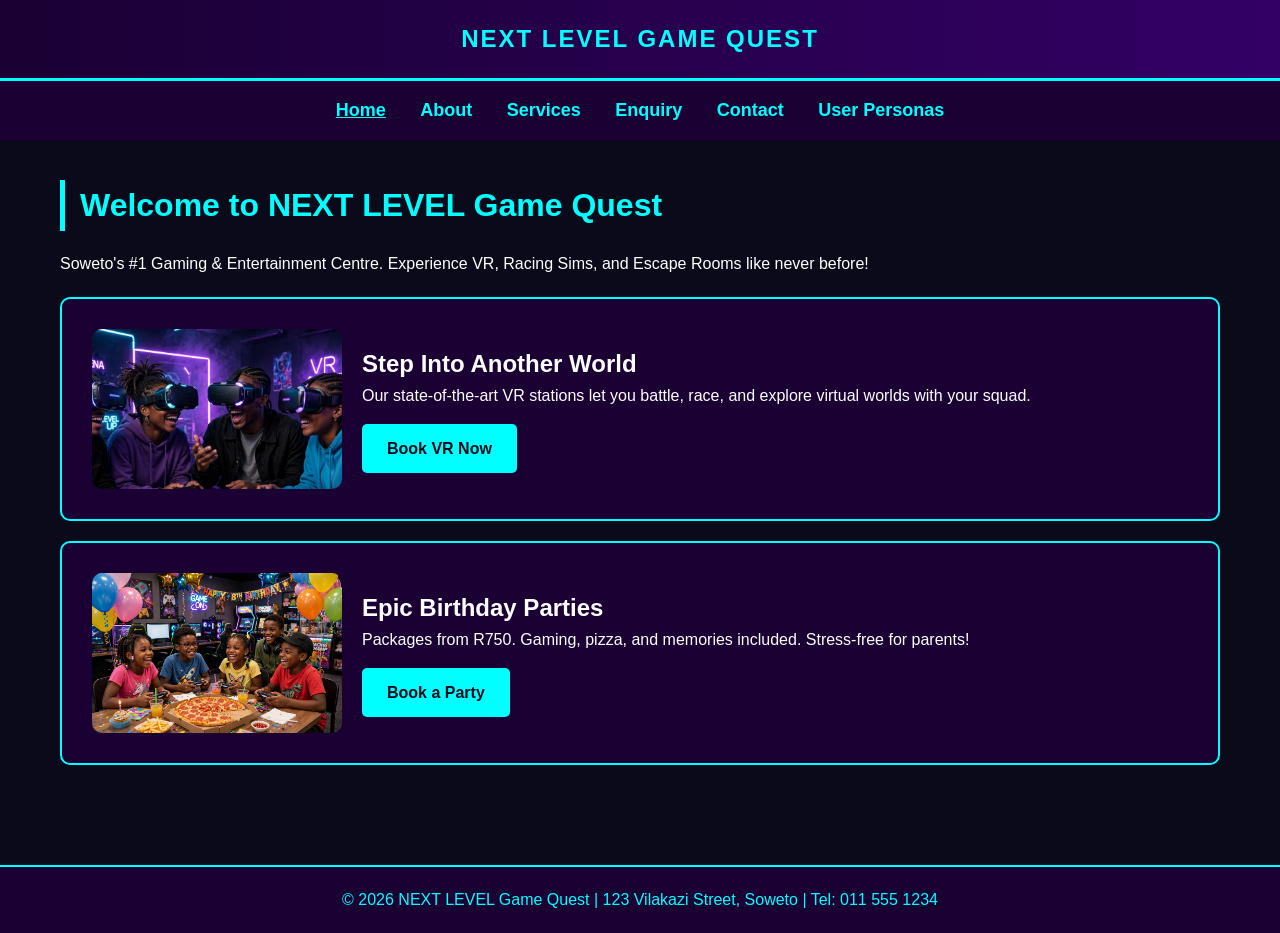
<file: WEDEE/WEDEE/index.html>
<!DOCTYPE html>
<html lang="en">
<head>
  <meta charset="UTF-8" />
  <meta name="viewport" content="width=device-width, initial-scale=1.0" />
  <title>NEXT LEVEL Game Quest - Home</title>
  <meta name="description" content="Soweto's #1 Gaming & Entertainment Centre. Experience VR Gaming, Racing Sims, and Escape Rooms." />
  <meta name="keywords" content="Gaming, VR Gaming, Soweto, Birthday Parties, Escape Rooms" />
  <link rel="stylesheet" href="style.css" />
</head>
<body>
    <!-- Header with logo replaced by text for better accessibility -->
    <header><h2 style="color:#00FFFF;border:none;">NEXT LEVEL GAME QUEST</h2></header>
    <nav>
        <a href="index.html">Home</a>
        <a href="about.html">About</a>
        <a href="services.html">Services</a>
        <a href="enquiry.html">Enquiry</a>
        <a href="contact.html">Contact</a>
        <a href="user-personas.html">User Personas</a>
    </nav>
    <main>
        <!-- Main content for the homepage -->
        <h1>Welcome to NEXT LEVEL Game Quest</h1>
        <p>Soweto's #1 Gaming & Entertainment Centre. Experience VR, Racing Sims, and Escape Rooms like never before!</p>
        <div class="banner">
            <img src="images/vr-banner.jpg" alt="VR Gaming" class="gallery-img">
            <div class="banner-text">
                <h2>Step Into Another World</h2>
                <p>Our state-of-the-art VR stations let you battle, race, and explore virtual worlds with your squad.</p>
                <a href="enquiry.html" class="btn">Book VR Now</a>
            </div>
        </div>
        <div class="banner">
            <img src="images/birthday-banner.jpg" alt="Birthday Parties" class="gallery-img">
            <div class="banner-text">
                <h2>Epic Birthday Parties</h2>
                <p>Packages from R750. Gaming, pizza, and memories included. Stress-free for parents!</p>
                <a href="enquiry.html" class="btn">Book a Party</a>
            </div>
        </div>
    </main>
    <footer><p>© 2026 NEXT LEVEL Game Quest | 123 Vilakazi Street, Soweto | Tel: 011 555 1234</p></footer>
    <script src="script.js"></script>
</body>
</html>
</file>
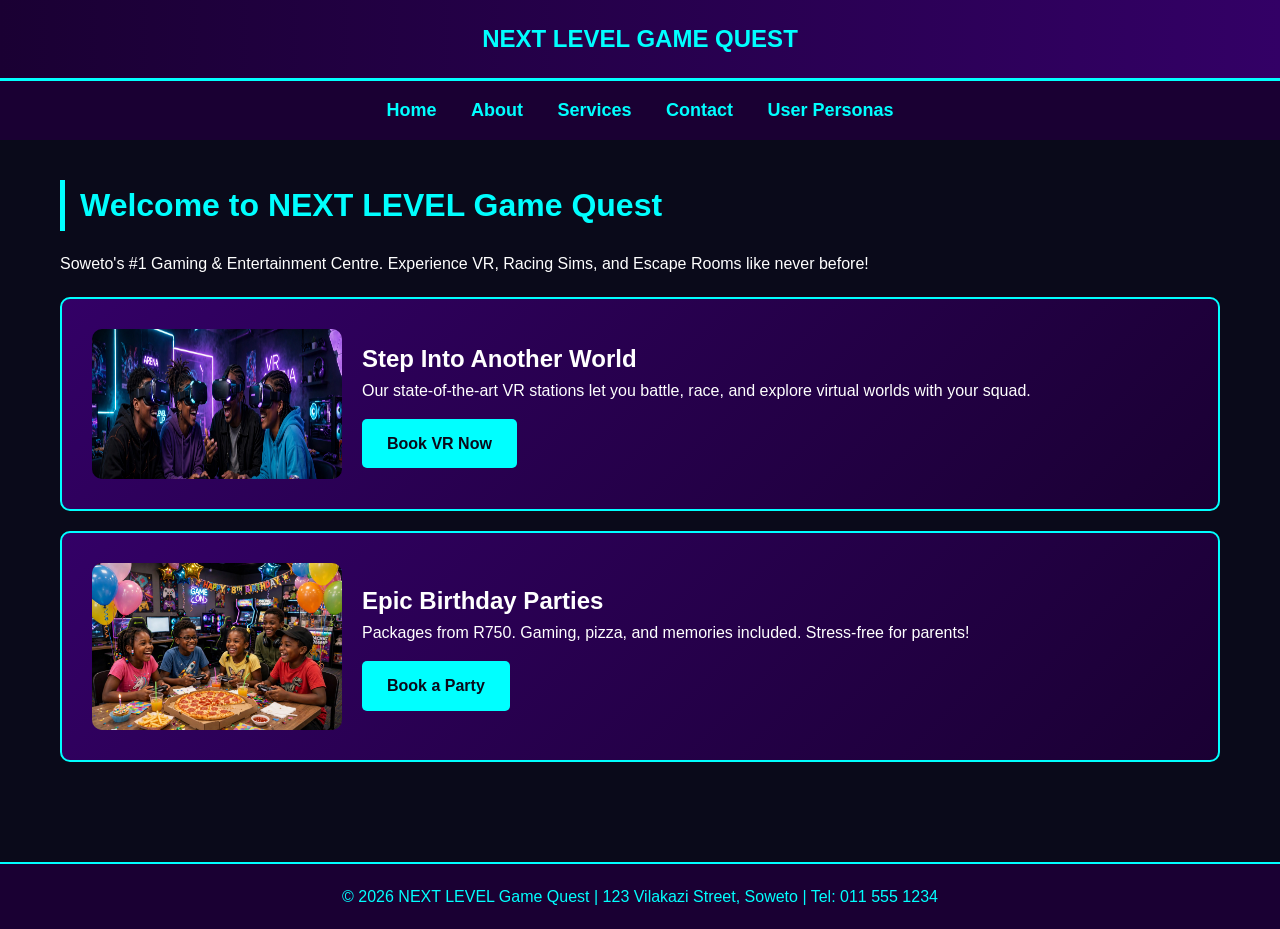
<file: WEDEE/WEDEE/wede part 1&part 2/index.html>
<!DOCTYPE html>
<html lang="en">
<head>
    <meta charset="UTF-8">
    <meta name="viewport" content="width=device-width, initial-scale=1.0">
    <title>NEXT LEVEL Game Quest - Home</title>
    <style>
        *{margin:0;padding:0;box-sizing:border-box}
        body{font-family:Arial,sans-serif;background:#0a0a1a;color:#fff;line-height:1.6}
        header{background:linear-gradient(90deg,#1a0033 0%,#330066 100%);text-align:center;padding:20px;border-bottom:3px solid #00FFFF}
        nav{background:#1a0033;text-align:center;padding:15px}
        nav a{color:#00FFFF;text-decoration:none;margin:0 15px;font-weight:bold;font-size:18px}
        nav a:hover{color:#fff;text-shadow:0 0 10px #00FFFF}
        main{padding:40px 20px;max-width:1200px;margin:auto}
        h1{color:#00FFFF;margin-bottom:20px;border-left:5px solid #00FFFF;padding-left:15px}
        .banner{background:linear-gradient(135deg,#330066,#1a0033);border:2px solid #00FFFF;border-radius:10px;padding:30px;margin:20px 0;display:flex;gap:20px;align-items:center}
        .banner img{width:250px;border-radius:10px;background:#000;min-height:150px}
        .btn{display:inline-block;background:#00FFFF;color:#0a0a1a;padding:12px 25px;border-radius:5px;text-decoration:none;font-weight:bold;margin-top:15px}
        .btn:hover{background:#fff;box-shadow:0 0 15px #00FFFF}
        footer{background:#1a0033;color:#00FFFF;text-align:center;padding:20px;margin-top:40px;border-top:2px solid #00FFFF}
        @media(max-width:768px){.banner{flex-direction:column} nav a{display:block;margin:10px 0}}
    </style>
</head>
<body>
    <header><h2 style="color:#00FFFF;border:none;">NEXT LEVEL GAME QUEST</h2></header>
    <nav>
        <a href="index.html">Home</a>
        <a href="about.html">About</a>
        <a href="services.html">Services</a>
        <a href="contact.html">Contact</a>
        <a href="personas.html">User Personas</a>
    </nav>
    <main>
        <h1>Welcome to NEXT LEVEL Game Quest</h1>
        <p>Soweto's #1 Gaming & Entertainment Centre. Experience VR, Racing Sims, and Escape Rooms like never before!</p>
        <div class="banner">
            <img src="images/vr-banner.jpg" alt="VR Gaming">
            <div class="banner-text">
                <h2>Step Into Another World</h2>
                <p>Our state-of-the-art VR stations let you battle, race, and explore virtual worlds with your squad.</p>
                <a href="contact.html" class="btn">Book VR Now</a>
            </div>
        </div>
        <div class="banner">
            <img src="images/birthday-banner.jpg" alt="Birthday Parties">
            <div class="banner-text">
                <h2>Epic Birthday Parties</h2>
                <p>Packages from R750. Gaming, pizza, and memories included. Stress-free for parents!</p>
                <a href="contact.html" class="btn">Book a Party</a>
            </div>
        </div>
    </main>
    <footer><p>© 2026 NEXT LEVEL Game Quest | 123 Vilakazi Street, Soweto | Tel: 011 555 1234</p></footer>
</body>
</html>
</file>
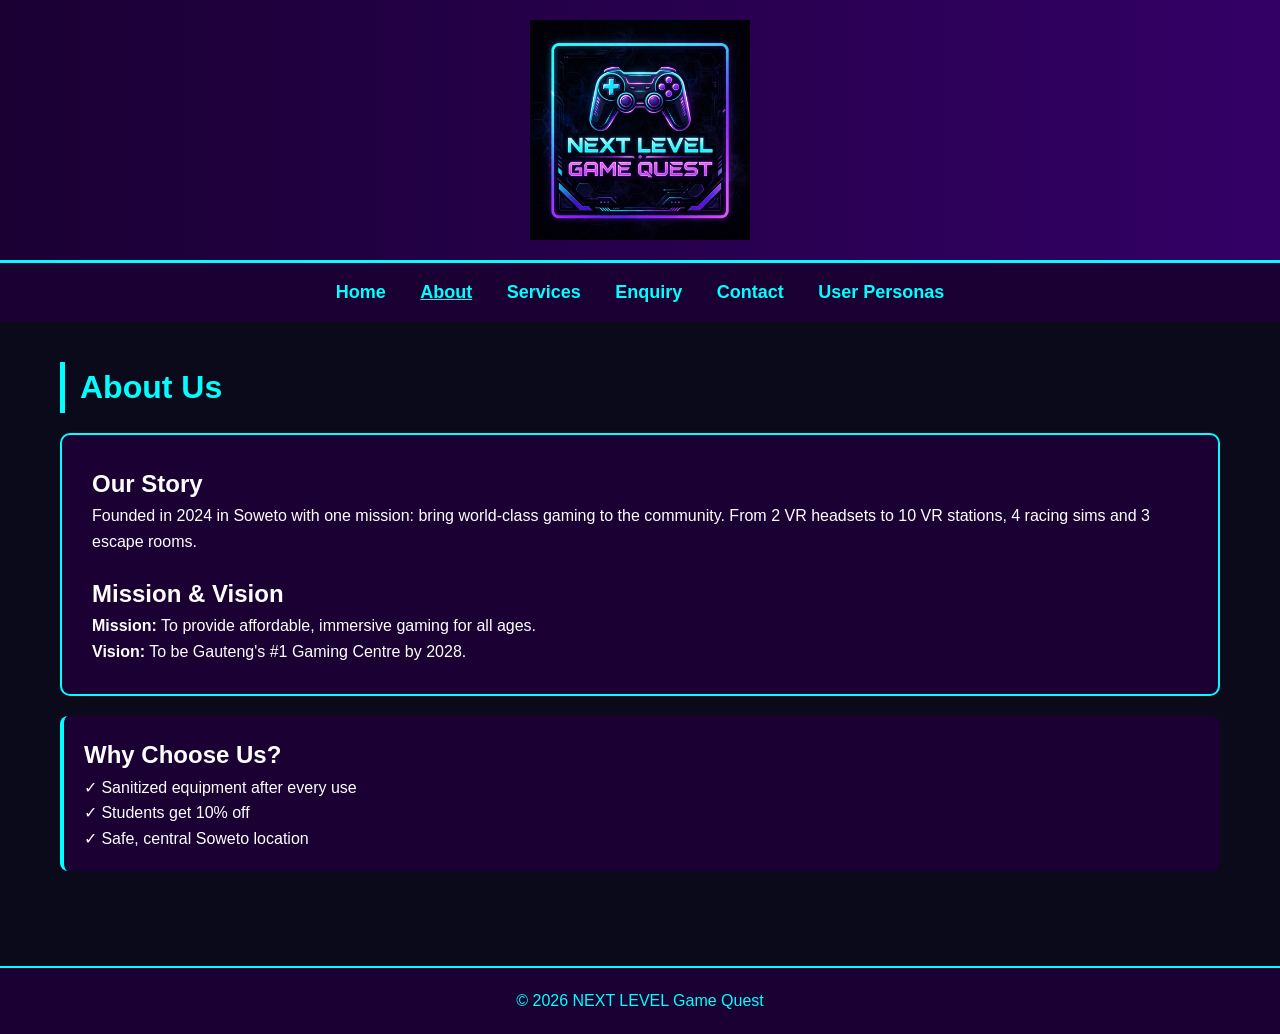
<file: WEDEE/WEDEE/about.html>
<!DOCTYPE html>
<html lang="en">
<head>
  <meta charset="UTF-8" />
  <meta name="viewport" content="width=device-width, initial-scale=1.0" />
  <title>About Us - NEXT LEVEL Game Quest</title>
  <meta name="description" content="Learn about our story, mission, and vision at NEXT LEVEL Game Quest in Soweto." />
  <link rel="stylesheet" href="style.css" />
</head>
<body>
    <!-- Header with logo replaced by text for better accessibility -->
    <header><img src="images/gaming-logo.jpg" alt="NEXT LEVEL Game Quest logo"></header>
    <nav>
        <a href="index.html">Home</a>
        <a href="about.html">About</a>
        <a href="services.html">Services</a>
        <a href="enquiry.html">Enquiry</a>
        <a href="contact.html">Contact</a>
        <a href="user-personas.html">User Personas</a>
    </nav>
    <main>
        <!-- Main content for the About page -->
        <h1>About Us</h1>
        <div class="banner">
            <div class="banner-text">
                <h2>Our Story</h2>
                <p>Founded in 2024 in Soweto with one mission: bring world-class gaming to the community. From 2 VR headsets to 10 VR stations, 4 racing sims and 3 escape rooms.</p>
                <h2 style="margin-top:20px;">Mission & Vision</h2>
                <p><b>Mission:</b> To provide affordable, immersive gaming for all ages.</p>
                <p><b>Vision:</b> To be Gauteng's #1 Gaming Centre by 2028.</p>
            </div>
        </div>
        <div class="service-card">
            <h2>Why Choose Us?</h2>
            <p>✓ Sanitized equipment after every use</p>
            <p>✓ Students get 10% off</p>
            <p>✓ Safe, central Soweto location</p>
        </div>
    </main>
    <!-- Footer with contact info -->
    <footer><p>© 2026 NEXT LEVEL Game Quest</p></footer>
    <script src="script.js"></script>
</body>
</html>
</file>
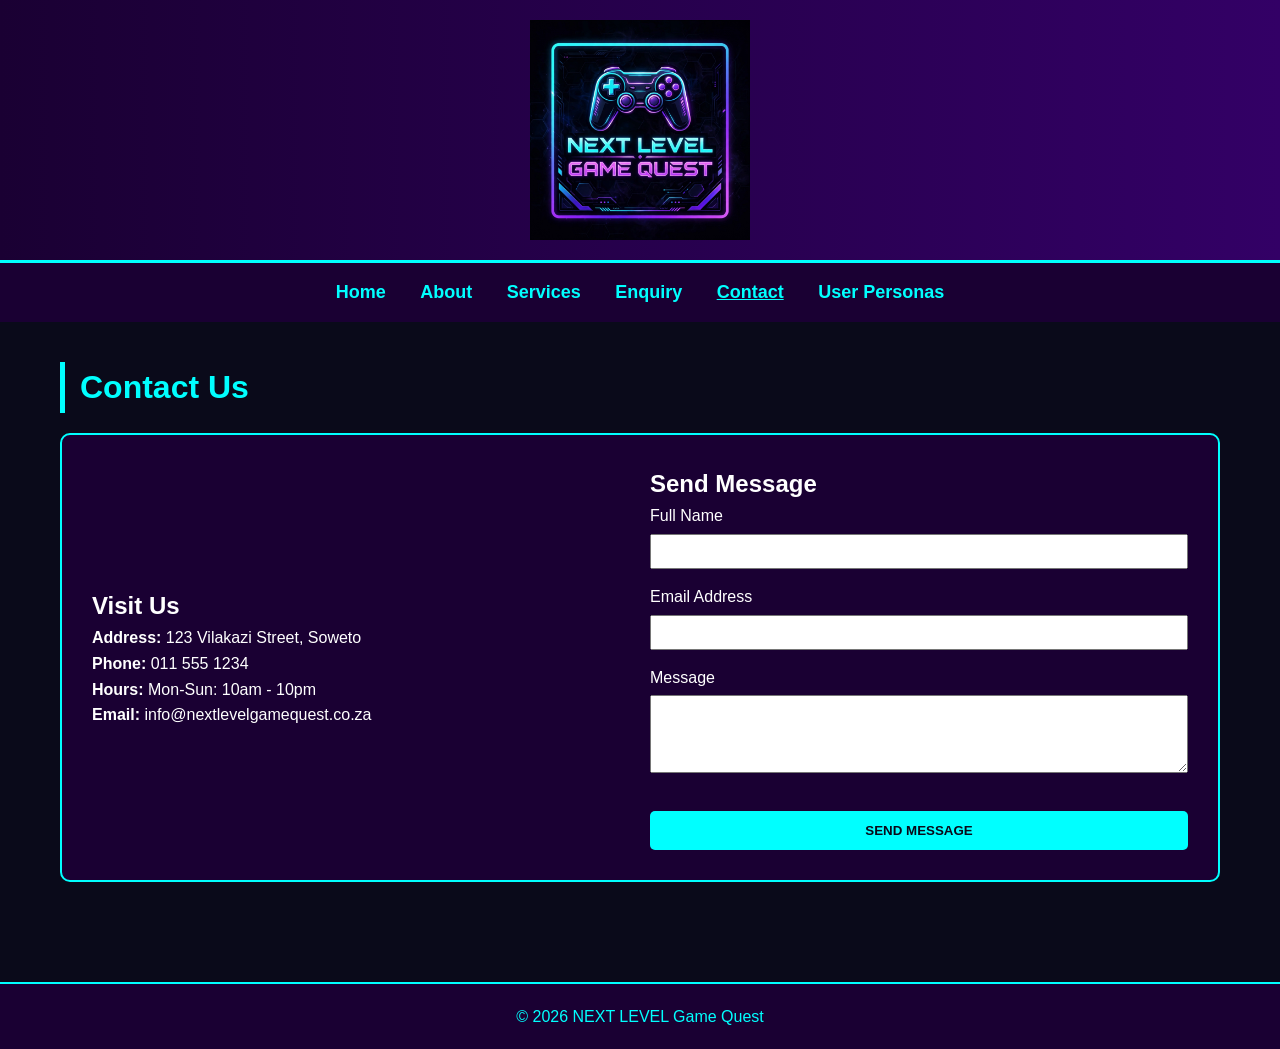
<file: WEDEE/WEDEE/contact.html>
<!DOCTYPE html>
<html lang="en">
<head>
  <meta charset="UTF-8" />
  <meta name="viewport" content="width=device-width, initial-scale=1.0" />
  <title>Contact Us - NEXT LEVEL Game Quest</title>
  <meta name="description" content="Contact NEXT LEVEL Game Quest team in Soweto directly." />
  <link rel="stylesheet" href="style.css" />
</head>
<body>
    <!-- Header with logo replaced by text for better accessibility -->
    <header><img src="images/gaming-logo.jpg" alt="NEXT LEVEL Game Quest logo"></header>
    <nav>
        <a href="index.html">Home</a>
        <a href="about.html">About</a>
        <a href="services.html">Services</a>
        <a href="enquiry.html">Enquiry</a>
        <a href="contact.html">Contact</a>
        <a href="user-personas.html">User Personas</a>
    </nav>
    <main>
        <!-- Main content for the Contact page -->
        <h1>Contact Us</h1>
        <div class="banner">
            <div class="banner-text" style="flex:1;">
                <h2>Visit Us</h2>
                <p><b>Address:</b> 123 Vilakazi Street, Soweto</p>
                <p><b>Phone:</b> 011 555 1234</p>
                <p><b>Hours:</b> Mon-Sun: 10am - 10pm</p>
                <p><b>Email:</b> info@nextlevelgamequest.co.za</p>
            </div>
            <!-- General Contact Form (Handled entirely on-page via script.js) -->
            <form id="contact-form" style="flex:1;">
                <h2>Send Message</h2>
                <label for="contact-name">Full Name</label>
                <input type="text" id="contact-name" style="width:100%; padding:8px; margin:5px 0 15px;" required>

                <label for="contact-email">Email Address</label>
                <input type="email" id="contact-email" style="width:100%; padding:8px; margin:5px 0 15px;" required>

                <label for="contact-message">Message</label>
                <textarea id="contact-message" rows="4" style="width:100%; padding:8px; margin:5px 0 15px;" required></textarea>

                <button type="submit" class="btn" style="width:100%; border:none; cursor:pointer;">SEND MESSAGE</button>
            </form>
        </div>
    </main>
    <footer><p>© 2026 NEXT LEVEL Game Quest</p></footer>
    <script src="script.js"></script>
</body>
</html>
</file>
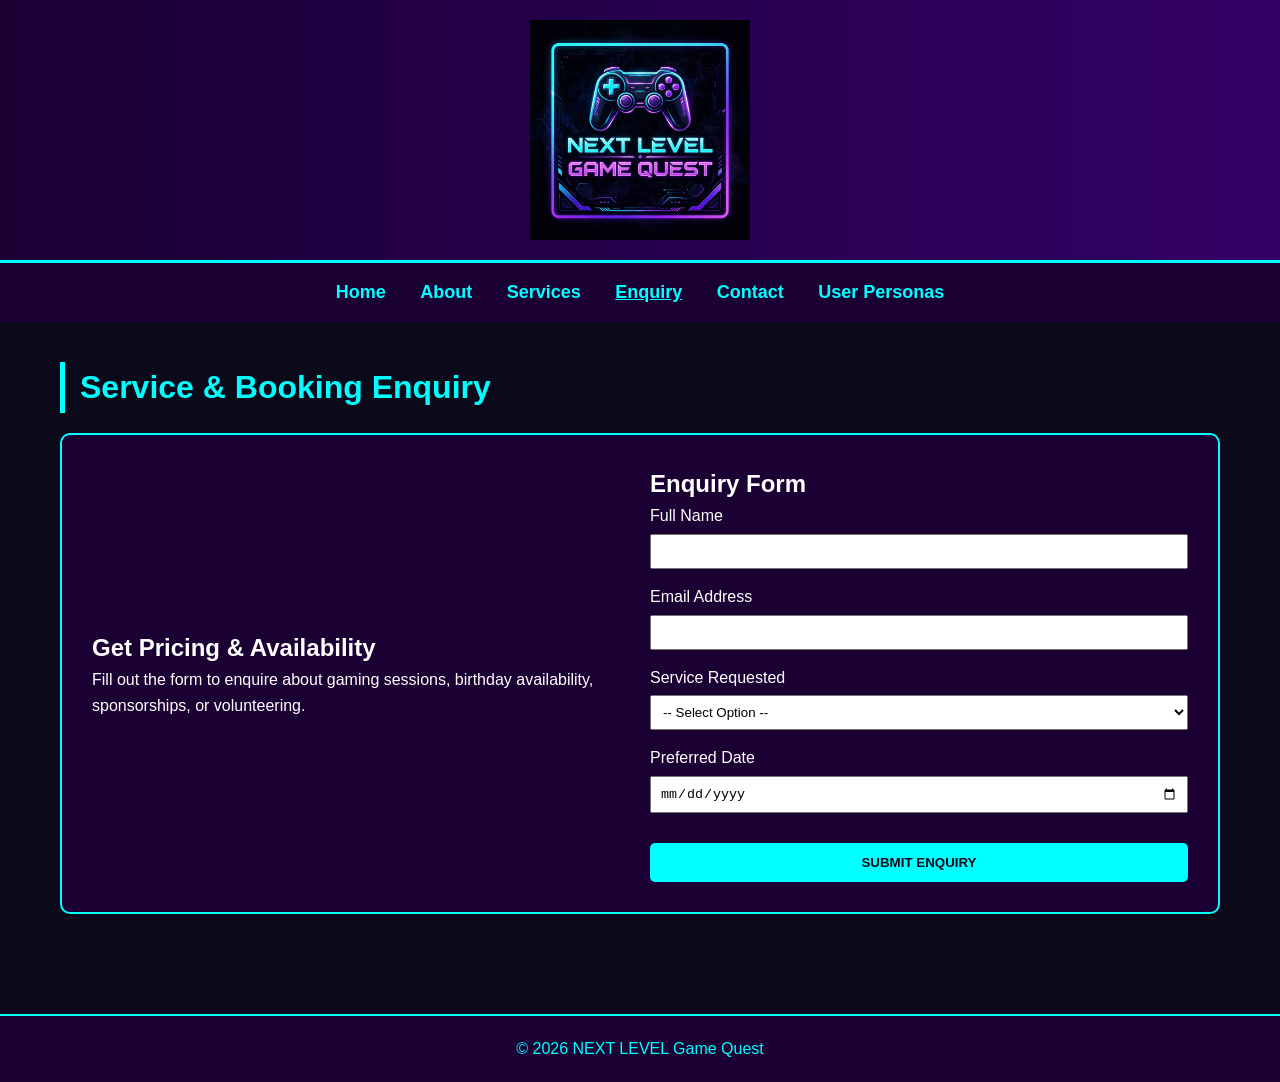
<file: WEDEE/WEDEE/enquiry.html>
<!DOCTYPE html>
<html lang="en">
<head>
  <meta charset="UTF-8" />
  <meta name="viewport" content="width=device-width, initial-scale=1.0" />
  <title>Service Enquiry - NEXT LEVEL Game Quest</title>
  <meta name="description" content="Submit service enquiries and check cost estimates for VR and party packages." />
  <link rel="stylesheet" href="style.css" />
</head>
<body>
    <header><img src="images/gaming-logo.jpg" alt="NEXT LEVEL Game Quest logo"></header>
    <nav>
        <a href="index.html">Home</a>
        <a href="about.html">About</a>
        <a href="services.html">Services</a>
        <a href="enquiry.html">Enquiry</a>
        <a href="contact.html">Contact</a>
        <a href="user-personas.html">User Personas</a>
    </nav>
    <main>
        <h1>Service & Booking Enquiry</h1>
        <div class="banner">
            <div class="banner-text" style="flex:1;">
                <h2>Get Pricing & Availability</h2>
                <p>Fill out the form to enquire about gaming sessions, birthday availability, sponsorships, or volunteering.</p>
                <div id="enquiry-response" style="display:none;"></div>
            </div>

            <!-- Enquiry Form -->
            <form id="enquiry-form" style="flex:1;">
                <h2>Enquiry Form</h2>
                <label for="enq-name">Full Name</label>
                <input type="text" id="enq-name" style="width:100%; padding:8px; margin:5px 0 15px;" required>
                
                <label for="enq-email">Email Address</label>
                <input type="email" id="enq-email" style="width:100%; padding:8px; margin:5px 0 15px;" required>
                
                <label for="enq-service">Service Requested</label>
                <select id="enq-service" style="width:100%; padding:8px; margin:5px 0 15px;" required>
                    <option value="">-- Select Option --</option>
                    <option value="vr">VR Experience</option>
                    <option value="birthday">Birthday Party Package</option>
                    <option value="escape">Escape Room</option>
                    <option value="sponsor">Sponsorship / Volunteering</option>
                </select>

                <label for="enq-date">Preferred Date</label>
                <input type="date" id="enq-date" style="width:100%; padding:8px; margin:5px 0 15px;" required>

                <button type="submit" class="btn" style="width:100%; border:none; cursor:pointer;">SUBMIT ENQUIRY</button>
            </form>
        </div>
    </main>
    <footer><p>© 2026 NEXT LEVEL Game Quest</p></footer>
    <script src="script.js"></script>
</body>
</html>
</file>
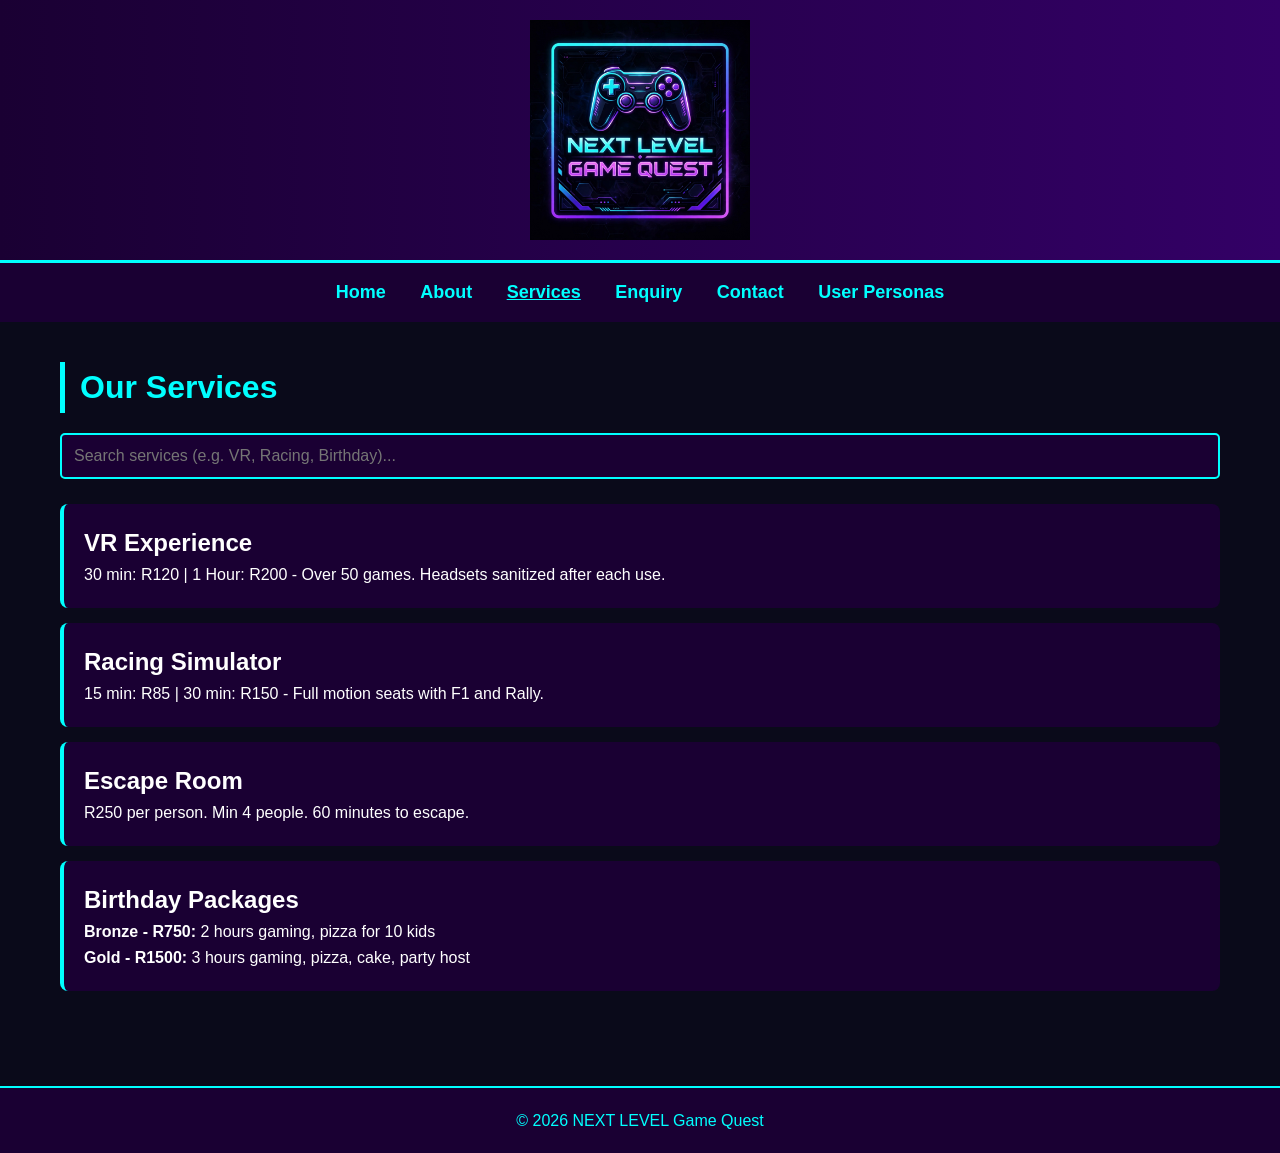
<file: WEDEE/WEDEE/services.html>
<!DOCTYPE html>
<html lang="en">
<head>
  <meta charset="UTF-8" />
  <meta name="viewport" content="width=device-width, initial-scale=1.0" />
  <title>Services - NEXT LEVEL Game Quest</title>
  <meta name="description" content="Check out our VR gaming, racing simulators, escape rooms, and birthday packages." />
  <link rel="stylesheet" href="style.css" />
</head>
<body>
    <!-- Header with logo replaced by text for better accessibility -->
    <header><img src="images/gaming-logo.jpg" alt="NEXT LEVEL Game Quest logo"></header>
    <nav>
        <a href="index.html">Home</a>
        <a href="about.html">About</a>
        <a href="services.html">Services</a>
        <a href="enquiry.html">Enquiry</a>
        <a href="contact.html">Contact</a>
        <a href="user-personas.html">User Personas</a>
    </nav>
    <main>
        <!-- Main content for the Services page -->
        <h1>Our Services</h1>
        
        <!-- Search and Filter Bar -->
        <div style="margin-bottom: 25px;">
            <input type="text" id="search-input" placeholder="Search services (e.g. VR, Racing, Birthday)..." style="width: 100%; padding: 12px; border-radius: 5px; background: #1a0033; border: 2px solid #00FFFF; color: #fff; font-size: 16px;">
        </div>

        <div class="service-card">
            <h2>VR Experience</h2>
            <p>30 min: R120 | 1 Hour: R200 - Over 50 games. Headsets sanitized after each use.</p>
        </div>
        
        <div class="service-card">
            <h2>Racing Simulator</h2>
            <p>15 min: R85 | 30 min: R150 - Full motion seats with F1 and Rally.</p>
        </div>
        <div class="service-card">
            <h2>Escape Room</h2>
            <p>R250 per person. Min 4 people. 60 minutes to escape.</p>
        </div>
        <div class="service-card">
            <h2>Birthday Packages</h2>
            <p><b>Bronze - R750:</b> 2 hours gaming, pizza for 10 kids</p>
            <p><b>Gold - R1500:</b> 3 hours gaming, pizza, cake, party host</p>
        </div>
    </main>
    <footer><p>© 2026 NEXT LEVEL Game Quest</p></footer>
    <script src="script.js"></script>
</body>
</html>
</file>
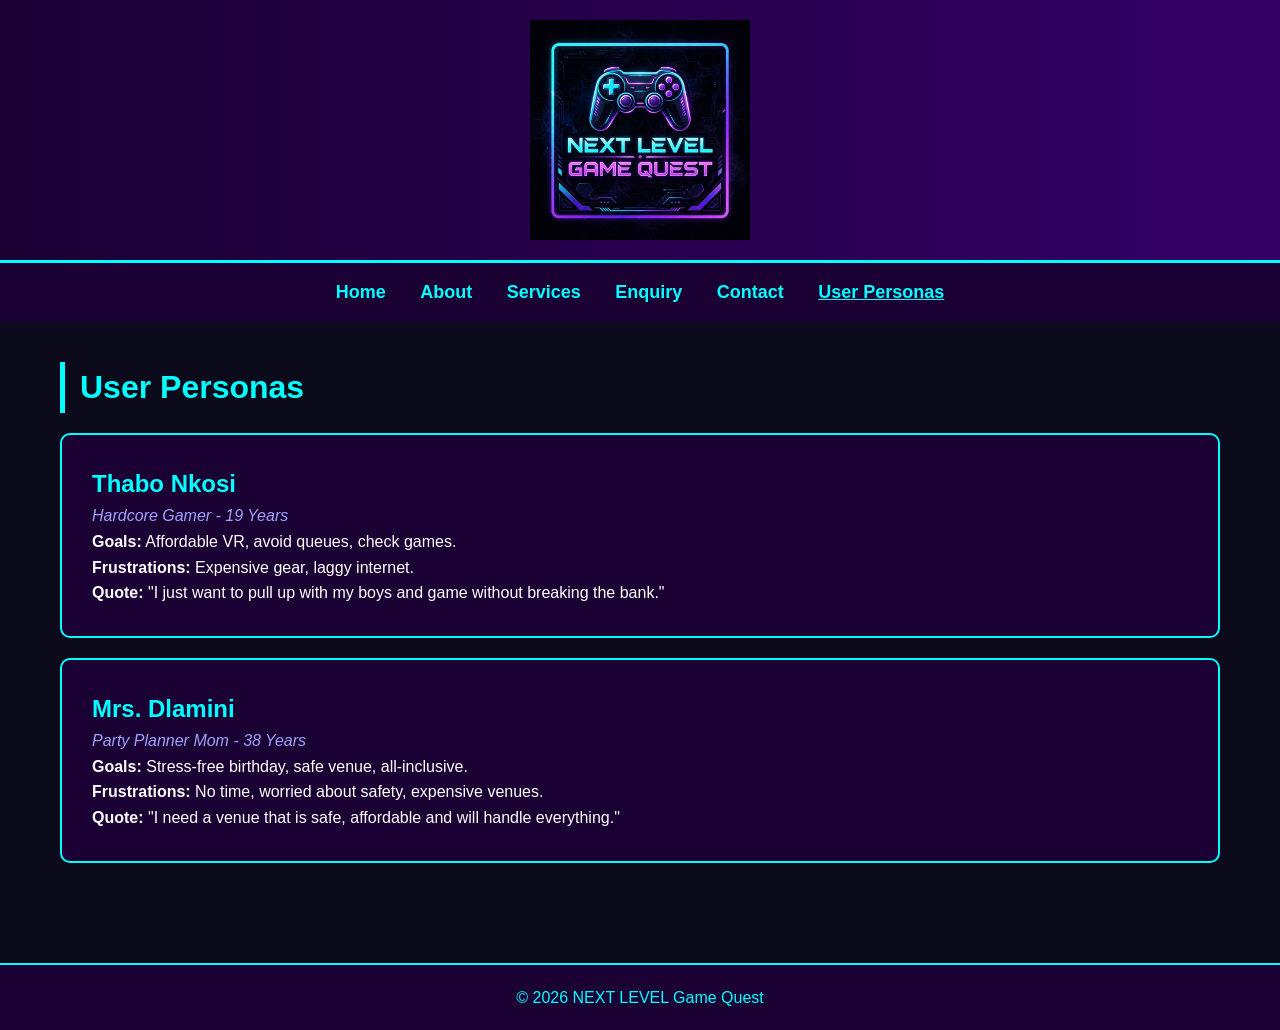
<file: WEDEE/WEDEE/user-personas.html>
<!DOCTYPE html>
<html lang="en">
<head>
  <meta charset="UTF-8" />
  <meta name="viewport" content="width=device-width, initial-scale=1.0" />
  <title>User Personas - NEXT LEVEL Game Quest</title>
  <meta name="description" content="Target audience and user persona profiles for NEXT LEVEL Game Quest." />
  <link rel="stylesheet" href="style.css" />
</head>
<body>
    <!-- Header with logo replaced by text for better accessibility -->
    <header><img src="images/gaming-logo.jpg" alt="NEXT LEVEL Game Quest logo"></header>
    <nav>
        <a href="index.html">Home</a>
        <a href="about.html">About</a>
        <a href="services.html">Services</a>
        <a href="enquiry.html">Enquiry</a>
        <a href="contact.html">Contact</a>
        <a href="user-personas.html">User Personas</a>
    </nav>
    <main>
        <!-- Main content for the User Personas page -->
        <h1>User Personas</h1>
        <div class="banner">
            <div class="banner-text">
                <h2 style="color:#00FFFF;">Thabo Nkosi</h2>
                <p style="color:#a0a0ff;"><i>Hardcore Gamer - 19 Years</i></p>
                <p><b>Goals:</b> Affordable VR, avoid queues, check games.</p>
                <p><b>Frustrations:</b> Expensive gear, laggy internet.</p>
                <p><b>Quote:</b> "I just want to pull up with my boys and game without breaking the bank."</p>
            </div>
        </div>
        <div class="banner">
            <div class="banner-text">
                <h2 style="color:#00FFFF;">Mrs. Dlamini</h2>
                <p style="color:#a0a0ff;"><i>Party Planner Mom - 38 Years</i></p>
                <p><b>Goals:</b> Stress-free birthday, safe venue, all-inclusive.</p>
                <p><b>Frustrations:</b> No time, worried about safety, expensive venues.</p>
                <p><b>Quote:</b> "I need a venue that is safe, affordable and will handle everything."</p>
            </div>
        </div>
    </main>
    <footer><p>© 2026 NEXT LEVEL Game Quest</p></footer>
    <script src="script.js"></script>
</body>
</html>
</file>
<file: WEDEE/WEDEE/style.css>
/* NEXT LEVEL GAME QUEST - Purple #330066, Dark Blue #0a0a1a, Neon Cyan #00FFFF */

* {
    margin: 0;
    padding: 0;
    box-sizing: border-box;
}

body {
    font-family: Arial, sans-serif;
    background-color: #0a0a1a;
    color: #ffffff;
    line-height: 1.6;
}

header {
    background-color: #1a0033;
    background: linear-gradient(90deg, #1a0033 0%, #330066 100%);
    text-align: center;
    padding: 20px;
    border-bottom: 3px solid #00FFFF;
}

header img {
    display: block;
    width: 220px;
    max-width: 100%;
    height: auto;
    margin: 0 auto;
}

header h2 {
    color: #00FFFF;
    letter-spacing: 2px;
}

nav {
    background-color: #1a0033;
    text-align: center;
    padding: 15px;
}

nav a {
    color: #00FFFF;
    text-decoration: none;
    margin: 0 15px;
    font-weight: bold;
    font-size: 18px;
}

nav a:hover {
    color: #ffffff;
    text-shadow: 0 0 10px #00FFFF;
}

main {
    padding: 40px 20px;
    max-width: 1200px;
    margin: auto;
}

h1 {
    color: #00FFFF;
    margin-bottom: 20px;
    border-left: 5px solid #00FFFF;
    padding-left: 15px;
}

.banner {
    background-color: #1a0033;
    border: 2px solid #00FFFF;
    border-radius: 10px;
    padding: 30px;
    margin: 20px 0;
    display: flex;
    gap: 20px;
    align-items: center;
}

.banner img {
    width: 250px;
    height: 160px;
    border-radius: 10px;
    object-fit: cover;
    background-color: #000;
}

.btn {
    display: inline-block;
    background-color: #00FFFF;
    color: #0a0a1a;
    padding: 12px 25px;
    border-radius: 5px;
    text-decoration: none;
    font-weight: bold;
    margin-top: 15px;
}

.btn:hover {
    background-color: #ffffff;
    box-shadow: 0 0 15px #00FFFF;
}

.service-card {
    background-color: #1a0033;
    padding: 20px;
    border-radius: 8px;
    margin: 15px 0;
    border-left: 4px solid #00FFFF;
}

footer {
    background-color: #1a0033;
    color: #00FFFF;
    text-align: center;
    padding: 20px;
    margin-top: 40px;
    border-top: 2px solid #00FFFF;
}

@media (max-width: 768px) {
    .banner {
        flex-direction: column;
    }
    nav a {
        display: block;
        margin: 10px 0;
    }
}
</file>
